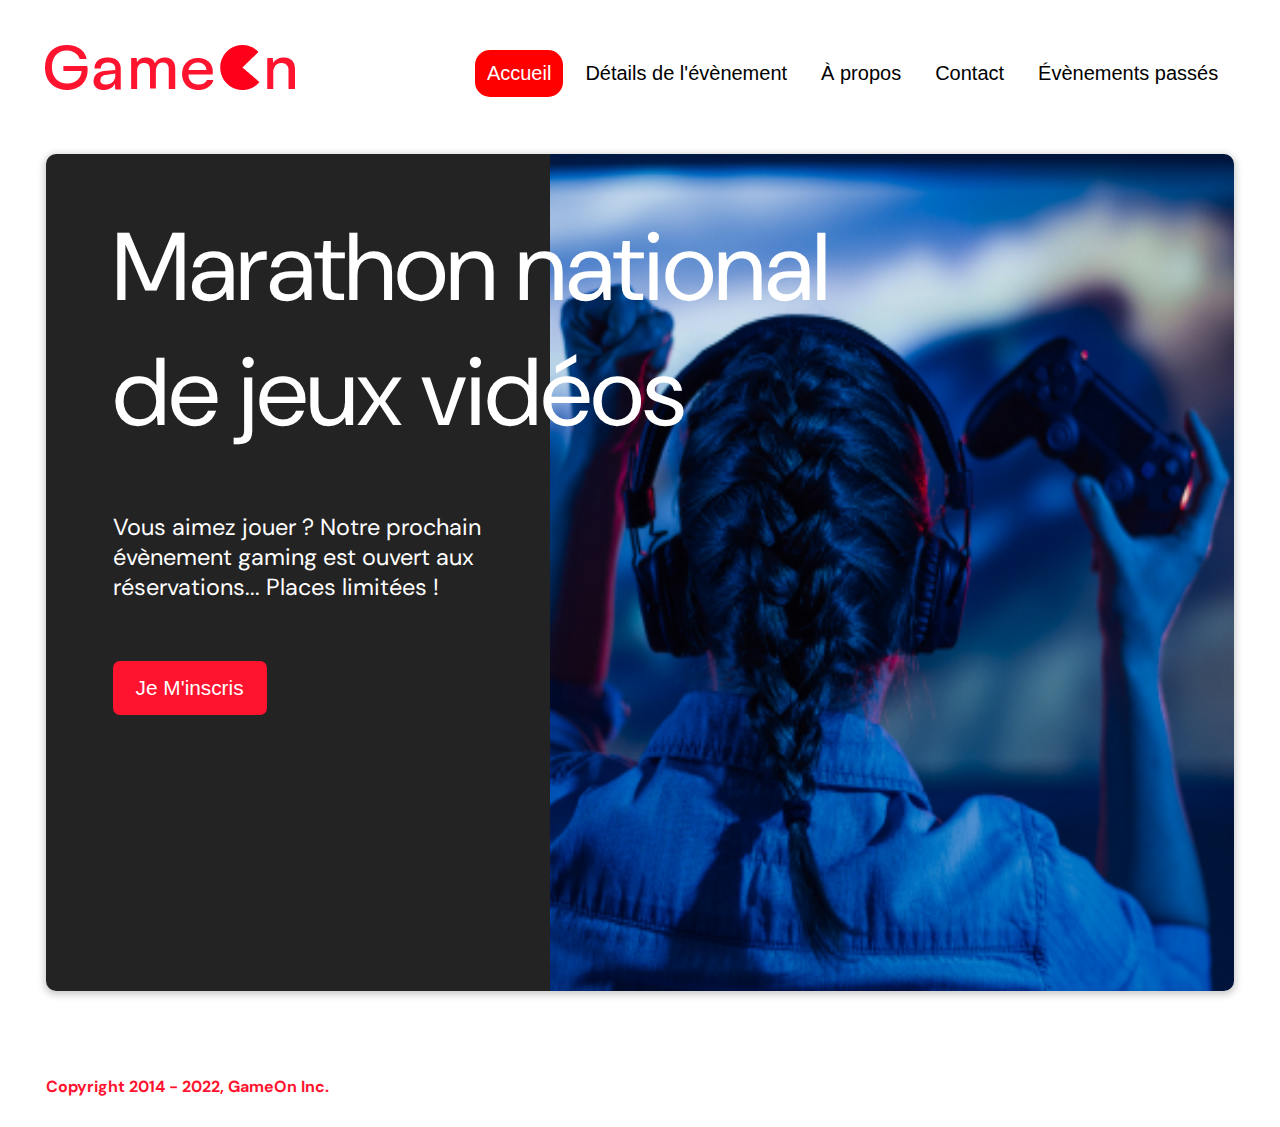
<file: index.html>
<!DOCTYPE html>
<html lang="en">
  <head>
    <meta charset="utf-8" />
    <title>Reservation</title>
    <meta name="viewport" content="width=device-width,initial-scale=1" />
    <link rel="stylesheet" href="modal.css" />
    <link rel="stylesheet" href="https://cdnjs.cloudflare.com/ajax/libs/font-awesome/4.7.0/css/font-awesome.min.css">
    <link
      href="https://fonts.googleapis.com/css?family=DM+Sans"
      rel="stylesheet"
    />
  </head>
  <body>
    <div class="topnav" id="myTopnav">
      <div class="header-logo">
      <img alt="logo" src="Logo.png" width="auto" height="auto" />
    </div>
    <div class="main-navbar">
      
      <a href="#" class="active"><span>Accueil</span></a>
      <a href="#"><span>Détails de l'évènement</span></a>
      <a href="#"><span>À propos</span></a>
      <a href="#"><span>Contact</span></a>
      <a href="#"><span>Évènements passés</span></a>
      <a href="javascript:void(0);" class="icon" onclick="editNav()">
        <i class="fa fa-bars"></i>
      </a>
    </div>
    </div>
  </div>
    <main>
      <div class="hero-section">
        <div class="hero-content">
          <h1 class="hero-headline">
            Marathon national<br>
            de jeux vidéos
          </h1>
          <p class="hero-text">
            Vous aimez jouer ? Notre prochain évènement gaming est ouvert
            aux réservations... Places limitées !
          </p>
          <button class="btn-signup modal-btn">
            je m'inscris
          </button>
        </div>
        <div class="hero-img">
          <img src="./bg_img.jpg" alt="img" />
        </div>
        <button class="btn-signup modal-btn">
          je m'inscris
        </button>
      </div>

      <div class="bground">
        <div class="content">
          <span class="close close-event"></span>
          <div class="modal-body step-1" id="step_1">
            <form
              id="modal_form"
              name="reserve"
              action="index.html"
              method="get"
            >
              <div
                class="formData"
                id="firstname_container"
                >
                <label for="firstname">Prénom</label><br>
                <input
                  class="text-control"
                  type="text"
                  id="firstname"
                  name="firstname"
                /><br>
              </div>
              <div
                class="formData"
                id="lastname_container"
                >
                <label for="lastname">Nom</label><br>
                <input
                  class="text-control"
                  type="text"
                  id="lastname"
                  name="lastname"
                /><br>
              </div>
              <div
                class="formData"
                id="email_container"
                >
                <label for="email">E-mail</label><br>
                <input
                  class="text-control"
                  type="email"
                  id="email"
                  name="email"
                /><br>
              </div>
              <div
                class="formData"
                id="birthdate_container"
                >
                <label for="birthdate">Date de naissance</label><br>
                <input
                  class="text-control"
                  type="date"
                  id="birthdate"
                  name="birthdate"
                /><br>
              </div>
              <div
                class="formData"
                id="quantity_container"
                >
                <label>À combien de tournois GameOn avez-vous déjà participé ?</label><br>
                <input class="text-control" id="quantity" name="quantity" min="0" max="99">
              </div>
              <p class="text-label">A quel tournoi souhaitez-vous participer cette année ?</p>
              <div
                class="formData"
                id="location_container"
                >
                <input
                  class="checkbox-input"
                  type="radio"
                  id="location1"
                  name="location"
                  value="New York"
                />
                <label class="checkbox-label" for="location1">
                  <span class="checkbox-icon"></span>
                  New York</label
                >
                <input
                  class="checkbox-input"
                  type="radio"
                  id="location2"
                  name="location"
                  value="San Francisco"
                />
                <label class="checkbox-label" for="location2">
                  <span class="checkbox-icon"></span>
                  San Francisco</label
                >
                <input
                  class="checkbox-input"
                  type="radio"
                  id="location3"
                  name="location"
                  value="Seattle"
                />
                <label class="checkbox-label" for="location3">
                  <span class="checkbox-icon"></span>
                  Seattle</label
                >
                <input
                  class="checkbox-input"
                  type="radio"
                  id="location4"
                  name="location"
                  value="Chicago"
                />
                <label class="checkbox-label" for="location4">
                  <span class="checkbox-icon"></span>
                  Chicago</label
                >
                <input
                  class="checkbox-input"
                  type="radio"
                  id="location5"
                  name="location"
                  value="Boston"
                />
                <label class="checkbox-label" for="location5">
                  <span class="checkbox-icon"></span>
                  Boston</label
                >
                <input
                  class="checkbox-input"
                  type="radio"
                  id="location6"
                  name="location"
                  value="Portland"
                />
                <label class="checkbox-label" for="location6">
                  <span class="checkbox-icon"></span>
                  Portland</label
                >
              </div>

              <div class="formData" id="checkbox1_container">
                <input
                  class="checkbox-input"
                  type="checkbox"
                  id="checkbox1"
                  checked
                />
                <label class="checkbox2-label" for="checkbox1">
                  <span class="checkbox-icon"></span>
                  J'ai lu et accepté les conditions d'utilisation.
                </label>
                <br>
              </div>
              <div class="formData">
                <input class="checkbox-input" type="checkbox" id="checkbox2" />
                <label class="checkbox2-label" for="checkbox2">
                  <span class="checkbox-icon"></span>
                  Je Je souhaite être prévenu des prochains évènements.
                </label>
                <br>
              </div>
              <input
                class="btn-submit"
                type="submit"
                class="button"
                value="C'est parti"
              />
            </form>
          </div>
          <div id="step_2" class="step-2">
            <p>Merci pour <br /> votre inscription</p>
            <input
            class="btn-close close-event"
            type="submit"
            class="button"
            value="Fermer"
            />
          </div>
        </div>
      </div>
    </main>
    <footer>
      <p class="copyrights">
        Copyright 2014 - 2022, GameOn Inc.
      </p>
    </footer>
    <script src="form.js"></script>
    <script src="modal.js"></script>
  </body>
</html>
</file>
<file: modal.css>
:root {
  --font-default: "DM Sans", Arial, Helvetica, sans-serif;
  --font-slab: var(--font-default);
  --modal-duration: 0.8s;
}
* {
  box-sizing: border-box;
  margin: 0;
  padding: 0;
}
/* Landing Page */

body {
  margin: 0;
  display: flex;
  flex-direction: column;
  font-family: var(--font-default);
  font-size: 18px;
  max-width: 1300px;
  margin: 0 auto;
}

p {
  margin-bottom: 0;
  padding: 0.5vw;
}

img {
  padding-right: 1rem;
}

.topnav {
  overflow: hidden;
  margin: 3.5%;
}
.header-logo {
    float: left;
}
.main-navbar {
    float: right;
}
@media screen and (max-width: 768px) {
  .main-navbar {
    width: 100%;
  }
}
.topnav a {
  float: left;
  display: block;
  color: #000000;
  text-align: center;
  padding: 12px 12px;
  margin: 5px;
  text-decoration: none;
  font-size: 20px;
  font-family: Roboto, sans-serif;
}

.topnav a:hover {
  background-color: #ff0000;
  color: #ffffff;
  border-radius: 15px;
}

.topnav a.active {
  background-color: #ff0000;
  color: #ffffff;
  border-radius: 15px;
}

.topnav .icon {
  display: none;
}

@media screen and (max-width: 768px) {
  .topnav a {display: none;}
  .topnav a.icon {
    float: right;
    display: block;
  }
}

@media screen and (max-width: 768px) {
  .topnav.responsive {position: relative;}
  .topnav.responsive .icon {
    position: absolute;
    right: 0;
    top: 0;
  }
  .topnav.responsive a {
    float: none;
    display: block;
    text-align: left;
  }
}



 @media screen and (max-width: 540px) {
  .topnav a {display: none;}
  .topnav a.icon {
    float: right;
    display: block;
    margin-top: -15px;
  }
} 

main {
  font-size: 130%;
  font-weight: bolder;
  color: black;
  padding-top: 0.5vw;
  padding-left: 2vw;
  padding-right: 2vw;
  margin: 1px 20px 15px;
  border-radius: 2rem;
  text-align: justify;


}

.modal-btn {
  font-size: 145%;
  background: #fe142f;
  display: flex;
  margin: auto;
  padding: 2em;
  color: #fff;
  padding: 0.75rem 2.5rem;
  border-radius: 1rem;
  cursor: pointer;
}

.modal-btn:hover {
  background: #3876ac;
}

.footer {
  margin: 20px;
  padding: 10px;
  font-family: var(--font-slab);
}

/* Modal form */

.button {
  background: #fe142f;
  margin-top: 0.5em;
  padding: 1em;
  color: #fff;
  border-radius: 15px;
  cursor: pointer;
  font-size: 16px;
}

.button:hover {
  background: #3876ac;
}

.smFont {
  font-size: 16px;
}

.bground {
  display: none;
  position: fixed;
  align-items: center;
  z-index: 1;
  left: 0;
  top: 0;
  height: 100%;
  width: 100%;
  overflow: auto;
  background-color: rgba(26, 39, 156, 0.4);
}

.content {
  margin: 0 auto;
  width: 100%;
  max-width: 500px;
  animation-name: modalopen;
  animation-duration: var(--modal-duration);
  background: #232323;
  border-radius: 10px;
  overflow: hidden;
  position: relative;
  color: #fff;
  padding-top: 10px;
}

.modal-body {
  padding: 15px 8%;
  margin: 15px auto;
}

label {
  font-family: var(--font-default);
  font-size: 17px;
  font-weight: normal;
  display: inline-block;
  margin-bottom: 11px;
}
input {
  padding: 8px;
  border: 0.8px solid #ccc;
  outline: none;
}
.text-control {
  margin: 0;
  padding: 8px;
  width: 100%;
  border-radius: 8px;
  font-size: 20px;
  height: 48px;
}
.formData[data-error]::after {
  content: attr(data-error);
  font-size: 0.4em;
  color: #e54858;
  display: block;
  margin-top: 7px;
  margin-bottom: 7px;
}
.formData[data-error-visible="false"]::after {
  display: none;
}
.formData[data-error-visible="true"] .text-control {
  border: 2px solid #e54858;
}
/* 
input[data-error]::after {
    content: attr(data-error);
    font-size: 0.4em;
    color: red;
} */
.error-message {
  font-size: 0.5em;
  color: red;
}
.checkbox-label,
.checkbox2-label {
  position: relative;
  margin-left: 36px;
  font-size: 12px;
  font-weight: normal;
}
.checkbox-label .checkbox-icon,
.checkbox2-label .checkbox-icon {
  display: block;
  width: 20px;
  height: 20px;
  border: 2px solid #279e7a;
  border-radius: 50%;
  text-indent: 29px;
  white-space: nowrap;
  position: absolute;
  left: -30px;
  top: -1px;
  transition: 0.3s;
}
.checkbox-label .checkbox-icon::after,
.checkbox2-label .checkbox-icon::after {
  content: "";
  width: 13px;
  height: 13px;
  background-color: #279e7a;
  border-radius: 50%;
  text-indent: 29px;
  white-space: nowrap;
  position: absolute;
  left: 50%;
  top: 50%;
  transform: translate(-50%, -50%);
  transition: 0.3s;
  opacity: 0;
}
.checkbox-input {
  display: none;
}
.checkbox-input:checked + .checkbox-label .checkbox-icon::after,
.checkbox-input:checked + .checkbox2-label .checkbox-icon::after {
  opacity: 1;
}
.checkbox-input:checked + .checkbox2-label .checkbox-icon {
  background: #279e7a;
}
.checkbox2-label .checkbox-icon {
  border-radius: 4px;
  border: 0;
  background: #c4c4c4;
}
.checkbox2-label .checkbox-icon::after {
  width: 7px;
  height: 4px;
  border-radius: 2px;
  background: transparent;
  border: 2px solid transparent;
  border-bottom-color: #fff;
  border-left-color: #fff;
  transform: rotate(-55deg);
  left: 21%;
  top: 19%;
}
.close {
  position: absolute;
  right: 15px;
  top: 15px;
  width: 32px;
  height: 32px;
  opacity: 1;
  z-index: 1;
  cursor: pointer;
  transform: scale(0.7);
}
.close:before,
.close:after {
  position: absolute;
  left: 15px;
  content: " ";
  height: 33px;
  width: 3px;
  background-color: #fff;
}
.close:before {
  transform: rotate(45deg);
}
.close:after {
  transform: rotate(-45deg);
}
.btn-submit,
.btn-signup,
.btn-close {
  background: #fe142f;
  display: block;
  margin: 0 auto;
  border-radius: 7px;
  font-size: 1rem;
  padding: 12px 82px;
  color: #fff;
  cursor: pointer;
  border: 0;
}
/* custom select styles */
.custom-select {
  position: relative;
  font-family: Arial;
  font-size: 1.1rem;
  font-weight: normal;
}

.custom-select select {
  display: none;
}
.select-selected {
  background-color: #fff;
}

/* Style the arrow inside the select element: */
.select-selected:after {
  position: absolute;
  content: "";
  top: 10px;
  right: 13px;
  width: 11px;
  height: 11px;
  border: 3px solid transparent;
  border-bottom-color: #f00;
  border-left-color: #f00;
  transform: rotate(-48deg);
  border-radius: 5px 0 5px 0;
}

/* Point the arrow upwards when the select box is open (active): */
.select-selected.select-arrow-active:after {
  transform: rotate(135deg);
  top: 13px;
}

.select-items div,
.select-selected {
  color: #000;
  padding: 11px 16px;
  border: 1px solid transparent;
  border-color: transparent transparent rgba(0, 0, 0, 0.1) transparent;
  cursor: pointer;
  border-radius: 8px;
  height: 48px;
}

/* Style items (options): */
.select-items {
  position: absolute;
  background-color: #fff;
  top: 89%;
  left: 0;
  right: 0;
  z-index: 99;
}

/* Hide the items when the select box is closed: */
.select-hide {
  display: none;
}

.select-items div:hover,
.same-as-selected {
  background-color: rgba(0, 0, 0, 0.1);
}
/* custom select end */
.text-label {
  font-weight: normal;
  font-size: 16px;
}
.hero-section {
  min-height: 93vh;
  border-radius: 10px;
  display: grid;
  grid-template-columns: repeat(12, 1fr);
  overflow: hidden;
  box-shadow: 0 2px 7px 2px rgba(0, 0, 0, 0.2);
  margin-bottom: 10px;
}
.hero-content {
  padding: 51px 67px;
  grid-column: span 4;
  background: #232323;
  color: #fff;
  position: relative;
  text-align: left;
  min-width: 424px;
}
.hero-content::after {
  content: "";
  width: 100%;
  height: 100%;
  background: #232323;
  position: absolute;
  right: -80px;
  top: 0;
}
.hero-content > * {
  position: relative;
  z-index: 1;
}
.hero-headline {
  font-size: 6rem;
  font-weight: normal;
  white-space: nowrap;
}
.hero-text {
  width: 146%;
  font-weight: normal;
  margin-top: 57px;
  padding: 0;
}
.btn-signup {
  outline: none;
  text-transform: capitalize;
  font-size: 1.3rem;
  padding: 15px 23px;
  margin: 0;
  margin-top: 59px;
}
.hero-img {
  grid-column: span 8;
}
.hero-img img {
  width: 100%;
  height: 100%;
  display: block;
  padding: 0;
}
.copyrights {
  color: #fe142f;
  padding: 0;
  font-size: 1rem;
  margin: 60px 0 30px;
  font-weight: bolder;
}
.hero-section > .btn-signup {
  display: none;
}
footer {
  padding-left: 2vw;
  padding-right: 2vw;
  margin: 0 20px;
}
@media screen and (max-width: 800px) {
  .hero-section {
    display: block;
    box-shadow: unset;
  }
  .hero-content {
    background: #fff;
    color: #000;
    padding: 20px;
  }
  .hero-content::after {
    content: unset;
  }
  .hero-content .btn-signup {
    display: none;
  }
  .hero-headline {
    font-size: 4.5rem;
    white-space: normal;
  }
  .hero-text {
    width: unset;
    font-size: 1.5rem;
  }
  .hero-img img {
    border-radius: 10px;
    margin-top: 40px;
  }
  .hero-section > .btn-signup {
    display: block;
    margin: 32px auto 10px;
    padding: 12px 35px;
  }
  .copyrights {
    margin-top: 50px;
    text-align: center;
  }
}

@keyframes modalopen {
  from {
    opacity: 0;
    transform: translateY(-150px);
  }
  to {
    opacity: 1;
  }
}

.step-2 {
  display: none;
  position: relative;
  flex-direction: column;
  justify-content: center;
  min-height: calc(100vh - 148px);
}
.step-2 .btn-close {
  position: absolute;
  bottom: 30px;
  left: 50%;
  transform: translateX(-50%);
}
.step-2 > p {
  text-align: center;
  font-weight: 400;
}
</file>
